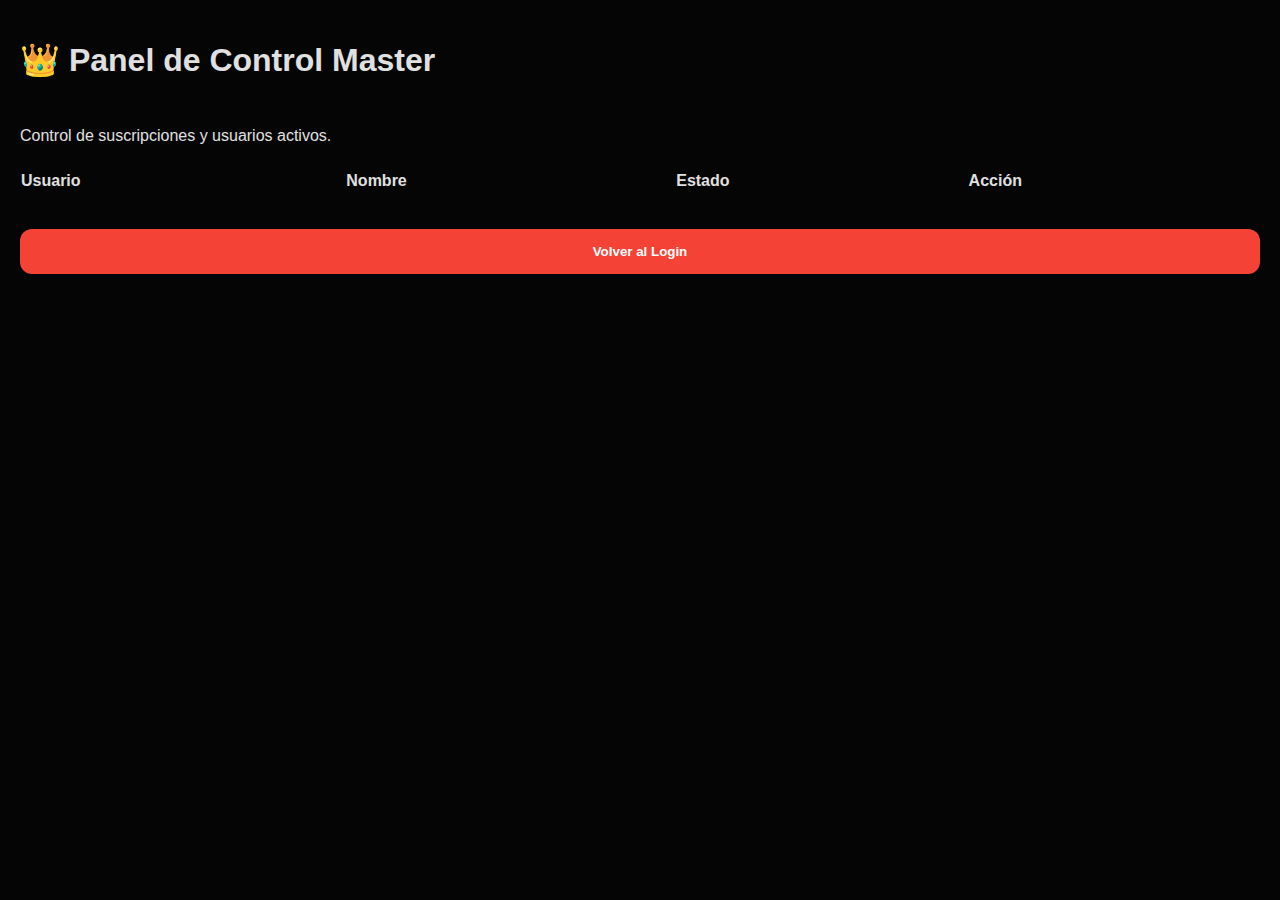
<file: admin.html>
<!DOCTYPE html>
<html lang="es">
<head>
    <meta charset="UTF-8">
    <title>DOMINUS | Panel Master</title>
    <link rel="stylesheet" href="CSS/Styles.css">
</head>
<body class="dark-mode">
    <div class="card" style="margin: 20px;">
        <h1>👑 Panel de Control Master</h1>
        <p>Control de suscripciones y usuarios activos.</p>
        
        <table style="width:100%; text-align:left; border-collapse: collapse;">
            <thead>
                <tr style="border-bottom: 2px solid var(--accent);">
                    <th>Usuario</th>
                    <th>Nombre</th>
                    <th>Estado</th>
                    <th>Acción</th>
                </tr>
            </thead>
            <tbody id="tabla-usuarios">
                </tbody>
        </table>
        <br>
        <button onclick="window.location.href='login.html'" class="btn-pdf">Volver al Login</button>
    </div>

    <script src="JS/Offline.js"></script>
    <script>
        const usuarios = Persistencia.cargar('dom_users') || {};
        const tabla = document.getElementById('tabla-usuarios');

        function renderUsuarios() {
            tabla.innerHTML = "";
            Object.keys(usuarios).forEach(u => {
                const user = usuarios[u];
                tabla.innerHTML += `
                    <tr style="border-bottom: 1px solid #334155; height: 50px;">
                        <td>${u}</td>
                        <td>${user.nombre}</td>
                        <td style="color: ${user.pagado ? 'var(--accent)' : 'var(--danger)'}">
                            ${user.pagado ? 'ACTIVO' : 'PENDIENTE'}
                        </td>
                        <td>
                            <button onclick="activarUsuario('${u}')" class="btn-mini">
                                ${user.pagado ? 'Suspender' : 'Activar'}
                            </button>
                        </td>
                    </tr>
                `;
            });
        }

        function activarUsuario(u) {
            usuarios[u].pagado = !usuarios[u].pagado;
            Persistencia.guardar('dom_users', usuarios);
            renderUsuarios();
        }

        renderUsuarios();
    </script>
</body>
</html>
</file>
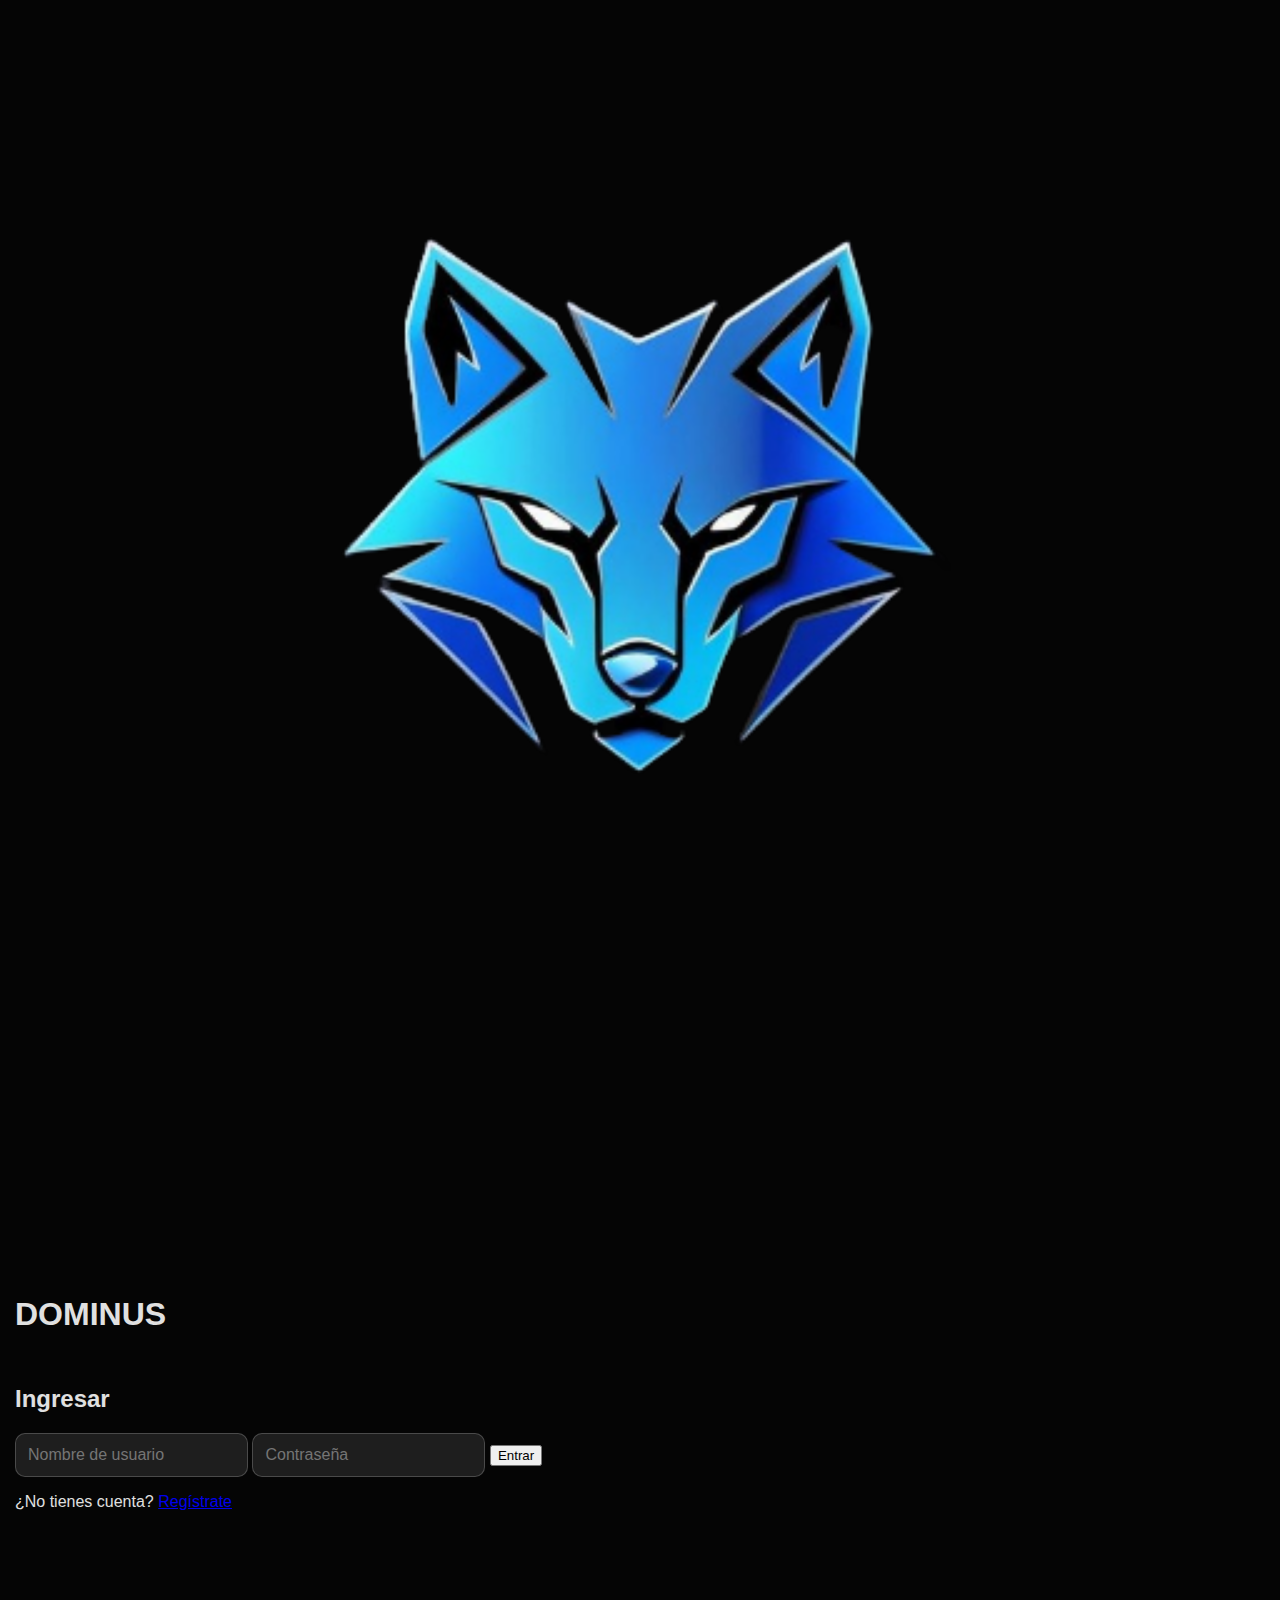
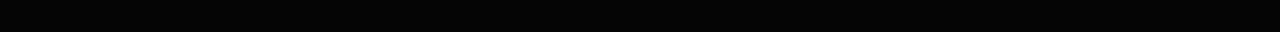
<file: login.html>
<!DOCTYPE html>
<html lang="es">
<head>
    <meta charset="UTF-8">
    <meta name="viewport" content="width=device-width, initial-scale=1.0">
    <title>Dominus | Acceso</title>
    <link rel="stylesheet" href="CSS/Styles.css">
</head>
<body class="dark-mode auth-page">
    <div class="auth-container card">
        <img src="IMG/favicon.png" alt="Dominus Logo" class="main-logo-large">
        <h1 class="brand-name">DOMINUS</h1>
        
        <div id="login-form">
            <h2>Ingresar</h2>
            <input type="text" id="l-user" placeholder="Nombre de usuario">
            <input type="password" id="l-pass" placeholder="Contraseña">
            <button onclick="Auth.procesarLogin()" class="btn-accion">Entrar</button>
            <p>¿No tienes cuenta? <a href="#" onclick="toggleAuth()">Regístrate</a></p>
        </div>

        <div id="register-form" style="display:none;">
            <h2>Crear Cuenta</h2>
            <input type="text" id="r-name" placeholder="Nombre">
            <input type="text" id="r-last" placeholder="Apellido">
            <input type="email" id="r-email" placeholder="Correo electrónico">
            <input type="tel" id="r-tel" placeholder="Teléfono">
            <input type="text" id="r-user" placeholder="Nombre de usuario">
            <input type="password" id="r-pass" placeholder="Contraseña">
            <button onclick="Auth.procesarRegistro()" class="btn-accion">Registrarse</button>
            <p>¿Ya tienes cuenta? <a href="#" onclick="toggleAuth()">Inicia Sesión</a></p>
        </div>
    </div>

    <script src="JS/Offline.js"></script>
    <script src="JS/Auth.js"></script>
</body>
</html>
</file>
<file: CSS/Styles.css>
:root {
    --primary: #ffd700;
    --bg: #121212;
    --card-bg: rgba(255, 255, 255, 0.05);
    --text: #ffffff;
    --danger: #ff5252;
    --success: #4caf50;
    --header-height: 180px;
}

/*modo oscuro hay que hacerle unas cositas*/
body.dark-mode {
    --bg: #050505; 
    --card-bg: rgba(255, 255, 255, 0.03);
    --text: #e0e0e0;
    --primary: #00ff88;
}

html, body {
    overflow-x: hidden; 
    width: 100%;
    position: relative;
    box-sizing: border-box; /* 🛡️ Seguridad: Incluye bordes y padding en el ancho */
}

body {
    background-color: var(--bg);
    color: var(--text);
    font-family: 'Inter', -apple-system, sans-serif;
    margin: 0; 
    padding: 0; /* 🛡️ Arreglo: Limpiamos padding inicial para evitar desplazamientos */
    padding-bottom: 90px;
    transition: background-color 0.3s ease;
    -webkit-tap-highlight-color: transparent;
    overflow-x: hidden;
}

.ajustes-sidebar {
    position: fixed !important; 
    top: 80px;                 
    right: 20px;               
    width: 200px;              
    background: #1a1a1a;
    border: 1px solid var(--primary);
    border-radius: 12px;
    padding: 10px;
    z-index: 10000;            
    box-shadow: 0 5px 20px rgba(0,0,0,0.8);
    
    display: none;
}

.ajustes-sidebar.active {
    display: block !important;
}

.ajustes-header {
    display: flex;
    justify-content: space-between;
    align-items: center;
    border-bottom: 1px solid #333;
    margin-bottom: 10px;
    padding-bottom: 5px;
    font-weight: bold;
    font-size: 0.8rem;
}

.glass {
    background: var(--card-bg);
    backdrop-filter: blur(12px);
    -webkit-backdrop-filter: blur(12px);
    border: 1px solid rgba(255,255,255,0.1);
    border-radius: 15px;
    padding: 15px;
}

input, select {
    background: rgba(255,255,255,0.1);
    border: 1px solid rgba(255,255,255,0.2);
    padding: 12px; 
    border-radius: 10px; 
    color: white;
    font-size: 16px;
}

input:focus, select:focus {
    outline: 2px solid var(--primary);
    background-color: rgba(255, 255, 255, 0.15);
}

select option {
    background-color: #1a1a1a;
    color: white;
}

.input-group { 
    display: grid; 
    grid-template-columns: 1fr 1fr; 
    gap: 10px; 
}

.main-header {
    position: sticky; 
    top: 0; 
    z-index: 100;
    padding: 15px; 
    border-radius: 0 0 20px 20px;
    box-shadow: 0 4px 30px rgba(0, 0, 0, 0.5);
    background: var(--bg); 
}

.header-top { 
    position: relative;
    display: flex; 
    flex-direction: column; 
    align-items: center; 
    text-align: center;
}

.btn-ajustes-top {
    position: absolute;
    right: 0;
    top: 0;
    background: rgba(255,255,255,0.1);
    border: none;
    font-size: 1.2rem;
    cursor: pointer;
    padding: 8px;
    border-radius: 50%;
    color: white;
   z-index: 101 !important; 
    pointer-events: auto;     
}

.titulo-app { margin: 0; font-size: 1.8rem; letter-spacing: 2px; }

.slogan {
    font-weight: 400;
    font-size: 0.75rem;
    color: var(--primary);
    opacity: 0.8;
    text-align: center; 
    margin-bottom: 15px;
    margin-top: 5px;
}

.tasa-control {
    display: flex;
    align-items: center;
    gap: 10px;
}

#tasa-global {
    width: 60px;
    padding: 5px;
    text-align: center;
}

.dashboard-cards {
    display: grid; 
    grid-template-columns: repeat(auto-fit, minmax(100px, 1fr));
    gap: 10px; 
    margin: 10px 15px; 
}

.card-mini { 
    text-align: center; 
    font-size: 0.8rem; 
    min-width: 0; 
}
.card-mini b { display: block; font-size: 1.1rem; }

.btn-main {
    background: var(--primary); 
    color: black; 
    font-weight: bold;
    border: none; 
    padding: 15px; 
    border-radius: 10px;
    cursor: pointer;
    width: 100%;
}

.btn-danger { background: var(--danger); color: white; }
.btn-mini { padding: 5px 10px; border-radius: 5px; border: none; font-size: 0.7rem; cursor: pointer; }
.btn-success { background: var(--success); color: white; }

.btn-nocturno {
    background: rgba(255, 255, 255, 0.1);
    border: 1px solid rgba(255, 255, 255, 0.2);
    color: var(--primary);
    padding: 8px 12px;
    border-radius: 50px;
    cursor: pointer;
    font-size: 0.9rem;
    backdrop-filter: blur(5px);
    transition: 0.3s;
}

.bottom-nav {
    position: fixed; 
    bottom: 0; 
    width: 100%;
    height: 75px; 
    display: flex; 
    justify-content: space-around;
    align-items: center; 
    padding: 0; 
    border-radius: 20px 20px 0 0;
    z-index: 1000;
    background: rgba(10, 10, 10, 0.95); 
    backdrop-filter: blur(10px);
    border-top: 1px solid rgba(255, 215, 0, 0.2);
}

.bottom-nav button {
    background: none; 
    border: none; 
    color: #666; 
    font-size: 0.75rem;
    font-weight: 600;
    cursor: pointer;
    display: flex;
    flex-direction: column;
    align-items: center;
    gap: 6px;
    transition: all 0.3s ease;
    flex: 1;
}

.bottom-nav button.active {
    color: var(--primary);
    transform: translateY(-5px); 
}

.bottom-nav button i, .bottom-nav button span {
    font-size: 1.4rem;
}

.app-section { 
    padding-top: 10px; 
    width: 100%;
    box-sizing: border-box;
}

.card { 
    margin: 15px; 
    display: flex; 
    flex-direction: column; 
    gap: 10px; 
    max-width: calc(100% - 30px); 
}

.card-grafica {
    margin: 15px;
    padding: 15px;
    background: var(--card-bg);
    border-radius: 15px;
    height: 200px;
    position: relative;
    max-width: calc(100% - 30px);
}

.hidden { display: none !important; }

.listado-container { padding-bottom: 20px; }

.item-lista {
    margin: 10px 15px; 
    display: flex;
    justify-content: space-between; 
    align-items: center;
    padding: 10px;
    background: rgba(255,255,255,0.05);
    border-radius: 8px;
    
    box-sizing: border-box;
    max-width: calc(100% - 30px); 
    overflow: hidden; 
}

.item-lista span {
    display: block;
    overflow: hidden;
    text-overflow: ellipsis;
    white-space: nowrap;
}

.item-lista span:last-child {
    flex-shrink: 0; 
    white-space: nowrap;
    font-weight: bold;
    color: var(--primary);
}

.border-fiao { border-left: 5px solid var(--primary); }

.fecha-registro {
    font-size: 0.7rem;
    color: var(--primary);
    display: block;
    margin-top: 2px;
}

.ajustes-sidebar {
    position: fixed;
    top: 0;
    right: -105%; 
    width: 300px;
    height: 100%;
    background: #1a1a1a;
    color: white;
    transition: transform 0.3s ease-in-out;
    z-index: 1001;
    box-shadow: -5px 0 15px rgba(0,0,0,0.5);
    padding: 20px;
    border-left: 1px solid var(--primary);
}

.ajustes-sidebar.active { 
    transform: translateX(-100%); 
}

.ajustes-header {
    display: flex;
    justify-content: space-between;
    border-bottom: 2px solid var(--primary);
    padding-bottom: 10px;
    margin-bottom: 10px;
}

.ajuste-item {
    display: flex;
    justify-content: space-between;
    align-items: center;
    padding: 15px 0;
    border-bottom: 1px solid #333;
}

.switch-dominus {
    position: relative;
    display: inline-block;
    width: 50px;
    height: 26px;
}

.switch-dominus input { opacity: 0; width: 0; height: 0; }

.slider-dominus {
    position: absolute;
    cursor: pointer;
    top: 0; left: 0; right: 0; bottom: 0;
    background-color: #ccc;
    transition: .4s;
    border-radius: 34px;
}

.slider-dominus:before {
    position: absolute;
    content: "";
    height: 18px; width: 18px;
    left: 4px; bottom: 4px;
    background-color: white;
    transition: .4s;
    border-radius: 50%;
}

input:checked + .slider-dominus { background-color: var(--primary); }
input:checked + .slider-dominus:before { transform: translateX(24px); }

.switch { position: relative; display: inline-block; width: 40px; height: 20px; }
.switch input { opacity: 0; width: 0; height: 0; }
.slider {
    position: absolute; cursor: pointer; top: 0; left: 0; right: 0; bottom: 0;
    background-color: #ccc; transition: .4s; border-radius: 34px;
}
.switch input:checked + .slider { background-color: var(--success); }
.slider:before {
    position: absolute; content: ""; height: 16px; width: 16px; left: 2px; bottom: 2px;
    background-color: white; transition: .4s; border-radius: 50%;
}
.switch input:checked + .slider:before { transform: translateX(20px); }

.splash {
    position: fixed;
    top: 0; 
    left: 0; 
    width: 100vw; /* 🛡️ Cambio: vw asegura el ancho total del viewport */
    height: 100vh; /* 🛡️ Cambio: vh asegura el alto total del viewport */
    background: #0f0f0f;
    display: flex; 
    flex-direction: column;
    justify-content: center; 
    align-items: center;
    z-index: 9999;
    transition: opacity 0.5s ease;
    text-align: center;
    padding: 20px;
    box-sizing: border-box; /* 🛡️ Seguridad: Evita que el padding sume ancho */
}

.splash-fade-out {
    opacity: 0;
    visibility: hidden;
    transition: opacity 0.8s ease, visibility 0.8s;
}

.logo-anim {
    font-size: 3rem;
    letter-spacing: 5px;
    color: var(--primary);
    margin-bottom: 10px;
    animation: fadeIn 1.5s ease-in-out;
}

.loader {
    border: 3px solid rgba(255,255,255,0.1);
    border-top: 3px solid var(--primary);
    border-radius: 50%;
    width: 30px; height: 30px;
    margin: 20px auto;
    animation: spin 1s linear infinite;
}

@keyframes spin { 100% { transform: rotate(360deg); } }
@keyframes fadeIn { from { opacity: 0; transform: translateY(10px); } to { opacity: 1; transform: translateY(0); } }

.toast-exito {
    position: fixed;
    top: 25px; 
    left: 50%;
    /* 🛡️ Cambio: translateX(-50%) centra perfectamente ignorando el ancho del toast */
    transform: translateX(-50%) translateY(-100px); 
    background: var(--primary); 
    color: #000 !important; 
    padding: 14px 28px;
    border-radius: 50px; 
    box-shadow: 0 10px 25px rgba(0,0,0,0.4);
    z-index: 10001;
    font-weight: 800;
    font-size: 0.9rem;
    display: flex;
    align-items: center;
    gap: 10px;
    transition: transform 0.4s cubic-bezier(0.175, 0.885, 0.32, 1.275), opacity 0.3s;
    white-space: nowrap;
    max-width: 90%; /* 🛡️ Seguridad: Evita que en pantallas chicas se salga */
}

.toast-exito.show {
    /* 🛡️ Cambio: Mantenemos el translateX para que siga centrado */
    transform: translateX(-50%) translateY(0);
}

@keyframes slideIn {
    from { transform: translateX(100%); opacity: 0; }
    to { transform: translateX(0); opacity: 1; }
}

.modal-tallas {
    position: fixed;
    top: 0; left: 0; width: 100%; height: 100%;
    background: rgba(0,0,0,0.8);
    backdrop-filter: blur(5px);
    display: none;
    justify-content: center;
    align-items: center;
    z-index: 10000;
}

.modal-content-tallas {
    background: #1a1a1a;
    border: 1px solid var(--primary);
    padding: 20px;
    border-radius: 15px;
    width: 90%;
    max-width: 400px;
    max-height: 80vh;
    overflow-y: auto;
}

.fila-talla {
    display: flex;
    justify-content: space-between;
    align-items: center;
    margin-bottom: 10px;
    padding-bottom: 5px;
    border-bottom: 1px solid #333;
}

.fila-talla input {
    width: 60px;
    background: #222;
    color: var(--primary);
    border: 1px solid #444;
    text-align: center;
    border-radius: 5px;
}

#panelAjustes {
    position: fixed !important;
    top: 15px !important;
    right: 15px !important;
    left: auto !important;
    bottom: auto !important;
    transform: none !important;
}

.modal-seguridad {
    position: fixed;
    top: 0; left: 0; width: 100%; height: 100%;
    background: rgba(0,0,0,0.95); /* Negro profundo */
    display: flex; justify-content: center; align-items: center;
    z-index: 10000; /* Por encima de todo, incluso del splash */
}
.modal-contenido {
    background: #1a1a1a;
    padding: 30px;
    border-radius: 15px;
    border: 1px solid var(--primary); /* Tu color dorado/naranja */
    text-align: center;
}
#pin-input {
    background: #333;
    color: white;
    border: none;
    padding: 15px;
    font-size: 2em;
    width: 100px;
    text-align: center;
    margin: 20px 0;
}

/* --- CORRECCIÓN DE MODALES --- */
.modal-overlay, .modal-eleccion {
    position: fixed;
    top: 0;
    left: 0;
    width: 100vw;
    height: 100vh;
    background: rgba(0,0,0,0.85);
    backdrop-filter: blur(5px);
    -webkit-backdrop-filter: blur(5px);
    display: flex; /* Cambiado: no usar 'none' por defecto si JS lo controla */
    justify-content: center;
    align-items: center;
    z-index: 100000;
    margin: 0;
    padding: 0;
    box-sizing: border-box; /* IMPORTANTE */
}

/* Ocultar por defecto si no es .active */
.modal-eleccion {                
    display: none;                
}

.modal-eleccion.active {
    display: flex;                
}

/* --- TOASTS --- */
.toast-gasto { background: #ff5252 !important; color: white !important; }
.toast-stock { background: #2196f3 !important; color: white !important; }
.toast-fiao { background: #ff9800 !important; color: white !important; }
.toast-error { background: #b71c1c !important; color: white !important; }

.eleccion-content {
    background: #1a1a1a;
    width: 90%;
    max-width: 400px;
    padding: 30px;
    border-radius: 25px; 
    border: 1px solid var(--primary);
    text-align: center;
    box-shadow: 0 20px 40px rgba(0,0,0,0.6);
    animation: aparecerModal 0.3s ease-out;
}

@keyframes aparecerModal {
    from { transform: scale(0.8); opacity: 0; }
    to { transform: scale(1); opacity: 1; }
}

.btns-eleccion {
    display: flex;
    flex-direction: column; 
    gap: 12px;
    margin-top: 25px;
}

.btn-whatsapp { background: #25d366 !important; color: white !important; font-weight: 800; padding: 15px; border-radius: 12px; border: none; }
.btn-pdf { background: #f44336 !important; color: white !important; font-weight: 800; padding: 15px; border-radius: 12px; border: none; }
.btn-no { background: #333 !important; color: #fff !important; padding: 12px; border-radius: 12px; border: none; }

.toast-dominus {
    position: fixed;
    bottom: 80px;
    left: 50%;
    transform: translateX(-50%);
    background: rgba(0, 0, 0, 0.8);
    backdrop-filter: blur(10px);
    color: var(--primary);
    padding: 12px 25px;
    border-radius: 25px;
    border: 1px solid var(--primary);
    z-index: 10000;
    font-weight: bold;
    box-shadow: 0 4px 15px rgba(255, 215, 0, 0.3);
    animation: fadeInUp 0.3s ease, fadeOut 0.3s ease 2.7s;
}

@keyframes fadeInUp {
    from { opacity: 0; bottom: 50px; }
    to { opacity: 1; bottom: 80px; }
}

/* --- ESTILOS PARA LA TARJETA DE FIAO --- */
.card-fiao {
    margin-bottom: 12px;
    padding: 18px;
    border-radius: 15px;
    background: rgba(255, 255, 255, 0.05); /* Efecto Glass */
    border: 1px solid rgba(255, 255, 255, 0.1);
    color: white;
    transition: transform 0.2s;
}

.card-fiao:hover {
    transform: translateY(-2px);
}

.fiao-header {
    display: flex;
    justify-content: space-between;
    align-items: center;
    gap: 10px;
}

.fiao-info strong {
    font-size: 1.1em;
    display: block;
    margin-bottom: 2px;
}

.monto-usd {
    color: var(--primary);
    font-size: 0.9rem;
    font-weight: bold;
}

.fiao-actions {
    text-align: right;
}

.monto-bs {
    display: block;
    font-size: 1.1rem;
    font-weight: bold;
    margin-bottom: 5px;
}

.action-buttons {
    display: flex;
    gap: 8px;
    justify-content: flex-end;
}

/* Botones Mini */
.btn-whatsapp {
    background: #25D366;
    border-radius: 50%;
    padding: 8px;
    display: flex;
    align-items: center;
    justify-content: center;
    text-decoration: none;
    width: 35px;
    height: 35px;
}

.btn-abonar {
    padding: 8px 12px;
    border-radius: 8px;
    border: none;
    background: var(--primary);
    color: white;
    cursor: pointer;
}

/* --- ESTILOS PARA LOS DETALLES DESPLEGABLES --- */
.fiao-details {
    margin-top: 10px;
    border-top: 1px solid rgba(255, 255, 255, 0.1);
    padding-top: 10px;
    font-size: 0.9em;
    color: #ccc;
}

.fiao-details summary {
    cursor: pointer;
    outline: none;
    list-style: none; /* Quita la flechita por defecto */
}

.details-content {
    margin-top: 10px;
    max-height: 150px;
    overflow-y: auto; /* Scroll si hay muchas deudas */
}

.detail-item {
    display: flex;
    justify-content: space-between;
    padding: 4px 0;
    border-bottom: 1px solid rgba(255, 255, 255, 0.05);
}

.detail-product small {
    opacity: 0.7;
    margin-left: 5px;
}

/* --- ESTILOS PARA EL HISTORIAL DE VENTAS --- */
.bloque-hora-container {
    border-left: 2px solid var(--primary);
    margin: 10px 0;
    padding-left: 10px;
    background: rgba(0,0,0,0.1);
    border-radius: 4px;
}

.bloque-hora-titulo {
    font-size: 11px;
    font-weight: bold;
    color: var(--primary);
    margin-bottom: 5px;
    padding-top: 5px;
}

.detalles-historial {
    margin-top: 10px;
    border: 1px solid var(--primary);
    border-radius: 8px;
}

.summary-historial {
    padding: 12px;
    cursor: pointer;
    text-align: center;
    font-weight: bold;
    color: var(--primary);
    list-style: none; /* Oculta la flechita */
}

.detalles-content {
    max-height: 400px;
    overflow-y: auto;
    padding: 5px;
}

/* --- ESTILOS PARA LA FILA DE VENTA --- */
.item-venta {
    margin-bottom: 8px;
    padding: 12px;
    border-radius: 10px;
    background: rgba(255,255,255,0.03);
    border: 1px solid rgba(255,255,255,0.05);
    display: flex;
    justify-content: space-between;
    align-items: center;
    color: white;
}

.venta-info {
    display: flex;
    flex-direction: column;
    gap: 2px;
}

.venta-info strong {
    font-size: 0.95rem;
}

.cantidad-badge {
    color: var(--primary);
    font-weight: bold;
    margin-left: 5px;
}

.btn-liquidar {
    background: #ffd700;
    color: #000;
    border: none;
    padding: 3px 8px;
    border-radius: 5px;
    font-size: 10px;
    cursor: pointer;
    margin-left: 5px;
    font-weight: bold;
    text-transform: uppercase;
}

.tag-pagado {
    color: #4caf50;
    font-size: 10px;
    margin-left: 5px;
    font-weight: bold;
    text-transform: uppercase;
}

.venta-fecha {
    opacity: 0.8;
    font-size: 0.8rem;
    margin-top: 4px;
}

.venta-metodo {
    color: var(--primary);
    font-size: 0.8rem;
}

.venta-montos {
    text-align: right;
    display: flex;
    flex-direction: column;
    gap: 2px;
}

.monto-bs-venta {
    font-weight: bold;
    font-size: 1rem;
}

.monto-usd-venta {
    opacity: 0.6;
    font-size: 0.85rem;
}
.detail-item {
    display: flex;
    justify-content: space-between;
    align-items: center;
    padding: 8px 0;
    border-bottom: 1px solid rgba(255,255,255,0.05);
}

.detail-price-actions {
    display: flex;
    align-items: center;
    gap: 10px;
}

.detail-btns {
    display: flex;
    gap: 5px;
}

.btn-edit-small, .btn-delete-small {
    background: rgba(255,255,255,0.1);
    border: none;
    border-radius: 4px;
    padding: 2px 5px;
    cursor: pointer;
    font-size: 12px;
    transition: 0.3s;
}

.btn-edit-small:hover { background: #ffd700; }
.btn-delete-small:hover { background: #ff4444; }

.btn-eliminar-todo {
    width: 100%;
    margin-top: 15px;
    background: transparent;
    color: #ff4444;
    border: 1px solid #ff4444;
    padding: 5px;
    border-radius: 8px;
    font-size: 11px;
    cursor: pointer;
    opacity: 0.6;
}

.btn-eliminar-todo:hover { opacity: 1; background: rgba(255,68,68,0.1); }

/* Añade esto a tu archivo CSS/Styles.css */
#contenedor-camara video {
    width: 100% !important;
    height: auto !important;
}
#contenedor-camara canvas.drawingBuffer {
    position: absolute;
    top: 0;
    left: 0;
}
</file>
